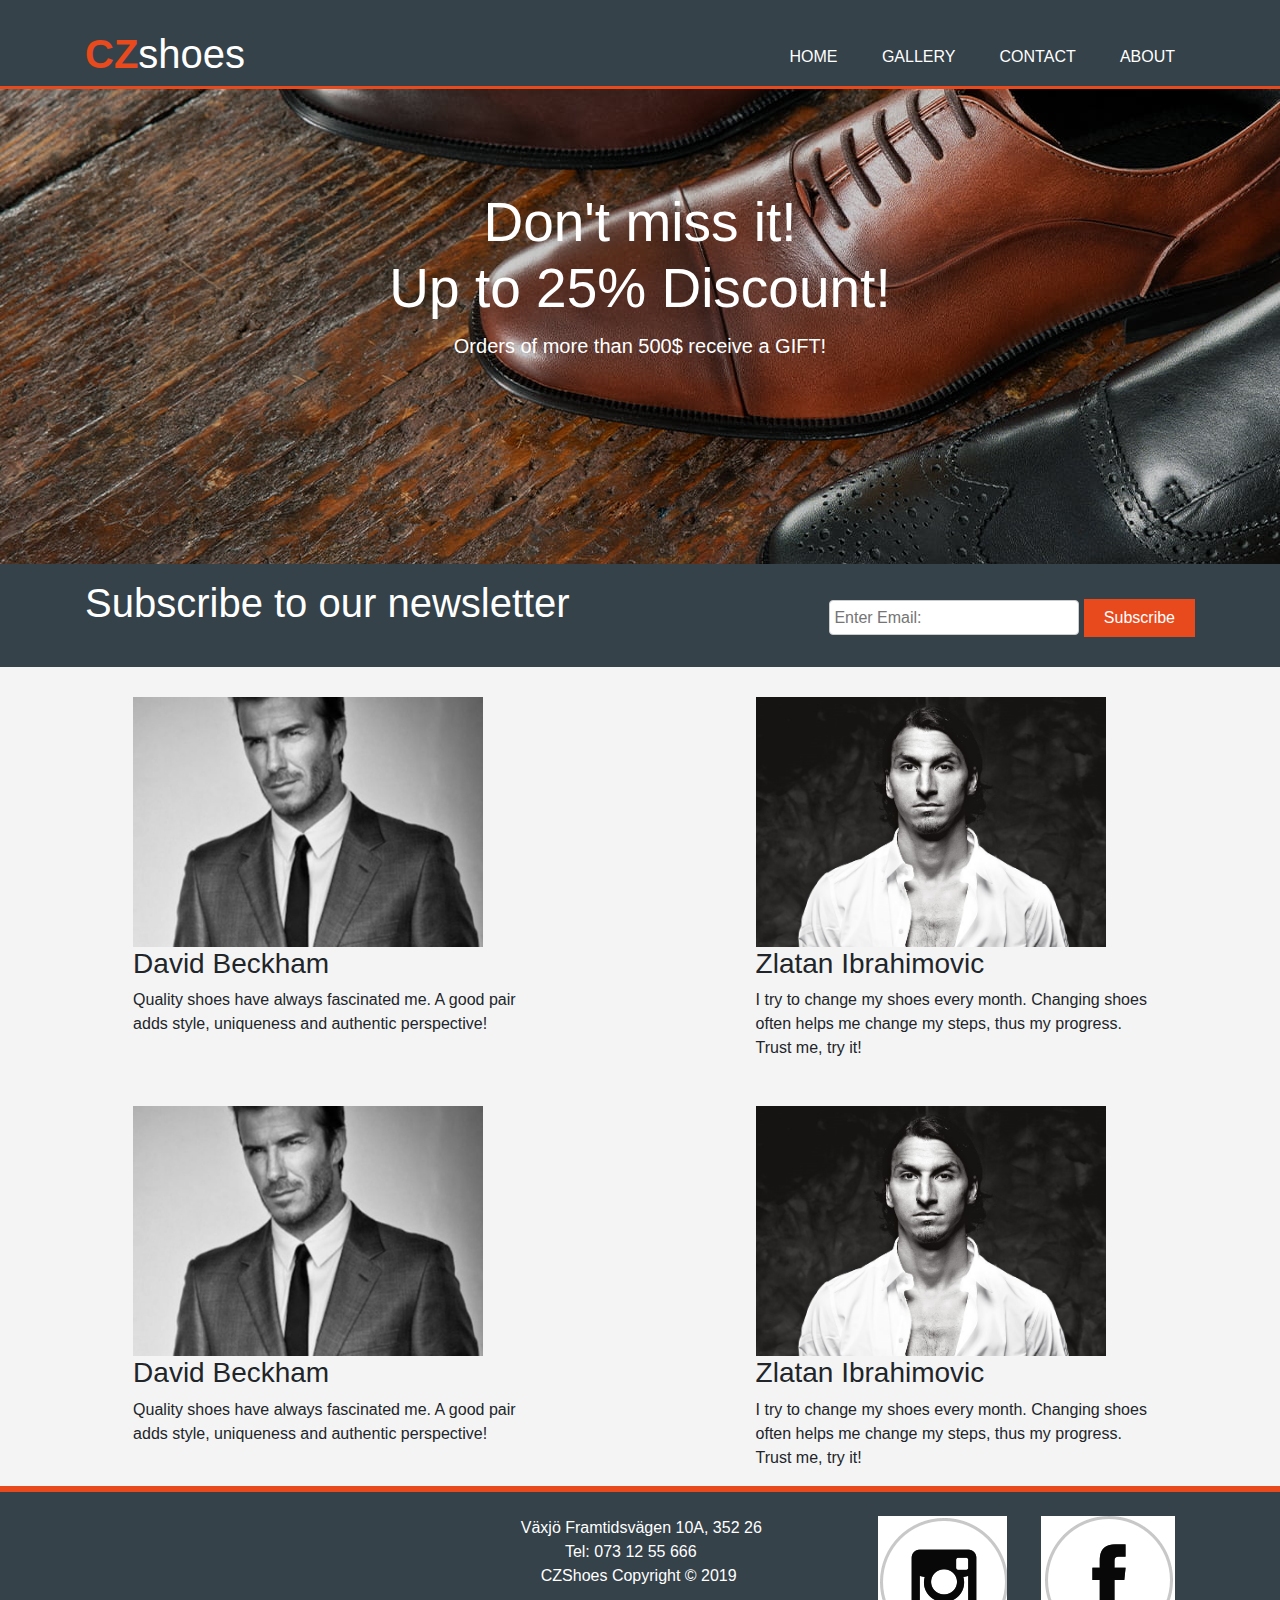
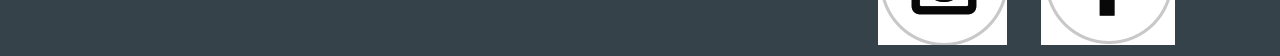
<file: Index/index.html>
<!DOCTYPE html>
<html lang="en">
<head>
    <meta charset="UTF-8">
    <!-- View Port to make it responsive -->
    <meta name="viewport" content="width=device-width, initial-scale=1.0">
    <meta name = "description" content="Shoes store">
    <!--  Search Engine Optimization  --> 
    <meta name = "keywords" content = "shoes, discount price, whole-sales, fashion">
    <meta name="author" content ="Konstantinos Tatsis">
    <meta http-equiv="X-UA-Compatible" content="ie=edge">
    <title>Fashion Shoes | Welcome</title>
    <link rel="stylesheet" href="../Index/index-style.css">
    
    <link rel="stylesheet" href="https://maxcdn.bootstrapcdn.com/bootstrap/4.3.1/css/bootstrap.min.css">
</head>

<body>


    <header id="regular-menu">

            
            <div class="nav">
                    <label for="toggle">&#9776;</label>
                    <br>
                    <input type="checkbox" id="toggle"/>
                    <div class="menu">   
                        <li class="current"><a href="../Index/index.html">Home</a> </li>
                        <li><a href="../Gallery/gallery.html">Gallery</a>  </li>
                        <li><a href="../Contact/contact.html">Contact</a>  </li>     
                        <li><a href="../About/about.html">About</a>  </li>  
                    </div>      
                </div>



        <div class="container">  
        <div class="mobile-container">            
            <div id="brand">
                <h1><span class="highlight">CZ</span>shoes</h1>
            </div> 
          
                <nav id="large-screen">
                <ul id="myLinks">
                    <li class="current"><a href="../Index/index.html">Home</a> </li>
                    <li><a href="../Gallery/gallery.html">Gallery</a>  </li>
                    <li><a href="../Contact/contact.html">Contact</a>  </li>     
                        <li><a href="../About/about.html">About</a>  </li>  
                </ul>
            </nav>
           
        </div>
        </div>
    </header>




    <section id="showcase">
        <div class="container">
            <h1>Don't miss it!<br>    Up to 25% Discount!</h1>
            <p> Orders of more than 500$ receive a GIFT!</p>
        </div>
   </section>

   <section id="newsletter"> 
       <div class="container">
       <h1>Subscribe to our newsletter</h1>
       <form>
           <input type="email" placeholder="Enter Email: ">
           <button type="submit" class="button_1">Subscribe</button>
       </form>
   </div>
   </section>



   <section id="boxes">
       
    <div class="flex-container">
        <div>  <img src="../img/beckham.jpg" alt="image-1"  style="width:350px; height:250px;">
        <h3>David Beckham</h3>
        <p>Quality shoes have always fascinated me. A good pair<br>
            adds style, uniqueness and authentic perspective!</p>
        </div>
    

    <div>  <img src="../img/zlatan.jpg" alt="image-2" style="width:350px; height:250px;">
            <h3>Zlatan Ibrahimovic</h3>
            <p>I try to change my shoes every month. Changing shoes<br>
                often helps me change my steps, thus my progress.<br>
                Trust me, try it!<br></p> 
            </div> 


            <div>  <img src="../img/beckham.jpg" alt="image-1"  style="width:350px; height:250px;">
                <h3>David Beckham</h3>
                <p>Quality shoes have always fascinated me. A good pair<br>
                    adds style, uniqueness and authentic perspective!</p>
                </div>

                <div>  <img src="../img/zlatan.jpg" alt="image-2" style="width:350px; height:250px;">
                    <h3>Zlatan Ibrahimovic</h3>
                    <p>I try to change my shoes every month. Changing shoes<br>
                        often helps me change my steps, thus my progress.<br>
                        Trust me, try it!<br></p> 
                    </div>   
    </div>
</div>
</div>
</section>





















   <footer>
    <div class="container">
    <div class="flex-container-footer">

    <!-- <div class="row">  -->
            
       <!-- <div class="col-sm-4">  -->
       <div id="logo-frame">
            <div class="mapouter"><div class="gmap_canvas"><iframe width="300" height="110" id="gmap_canvas" src="https://maps.google.com/maps?q=Sweden%20v%C3%A4xj%C3%B6%20%20framtidsv%C3%A4gen%2010A&t=&z=13&ie=UTF8&iwloc=&output=embed" frameborder="0" scrolling="no" marginheight="0" marginwidth="0"></iframe></div><style></style></div>
        <!-- </div> -->
        </div> 

   
            <div class="address">
                <address>
                       
                        Växjö Framtidsvägen 10A, 352 26<br>
                        &nbsp &nbsp &nbsp &nbsp &nbsp  Tel: 073 12 55 666<br>
                        <p id="copyright">CZShoes Copyright &copy; 2019  </p>
                    </address>
            <!-- </div> -->
            </div>
        
        <!-- <div class="col-sm-4">             -->
        <div id="logo">
                <span id="insta-1"></span>
                <a href="https://instagram.com"  alt="Instagram"> 
                <img src="../img/insta.png">
                </a>

                <span id="face-1"></span>
                <a href="https://facebook.com" alt="Facebook"> 
                <img src="../img/face.png">
                 </a>
        <!-- </div> -->
        </div>
            
            
        <!-- </div> -->
        </div>
        </div>
    </footer>
</body>
</html>
</file>
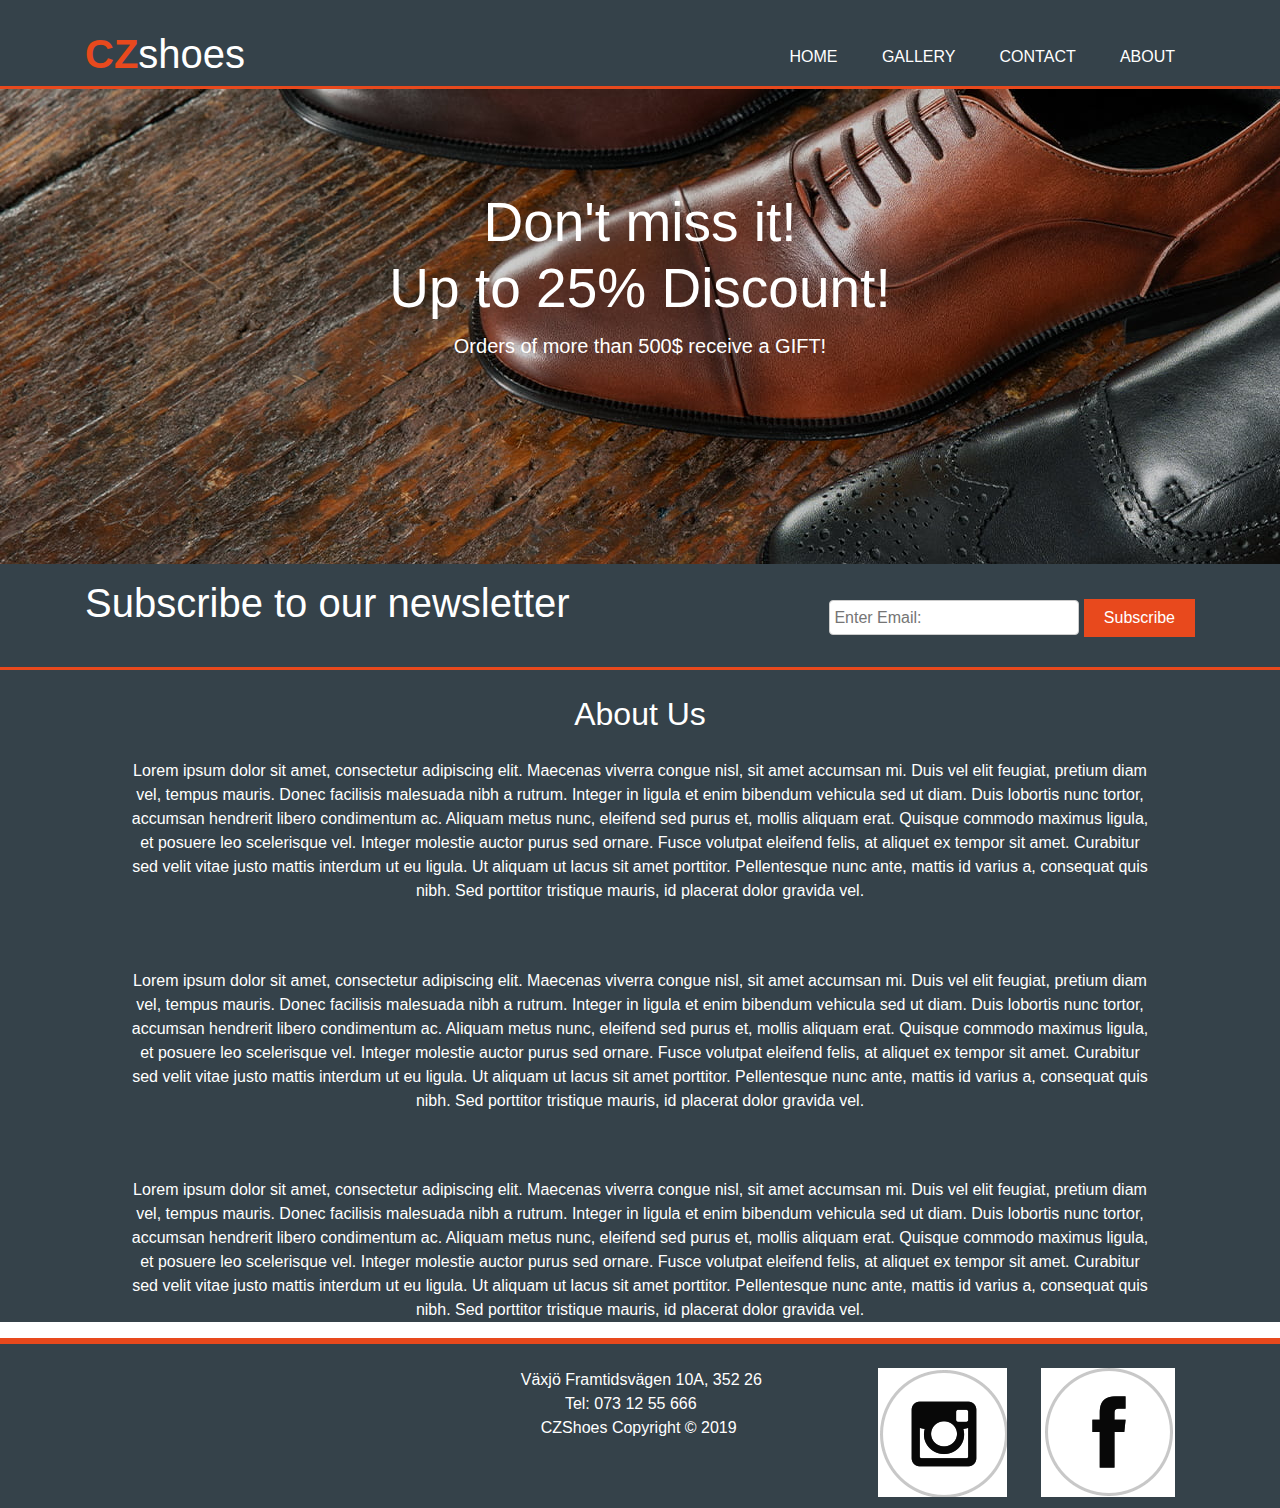
<file: About/about.html>
<!DOCTYPE html>
<html lang="en">
<head>
    <meta charset="UTF-8">
    <!-- View Port to make it responsive -->
    <meta name="viewport" content="width=device-width, initial-scale=1.0">
    <meta name = "description" content="Shoes store">
    <!--  Search Engine Optimization  --> 
    <meta name = "keywords" content = "shoes, discount price, whole-sales, fashion">
    <meta name="author" content ="Konstantinos Tatsis">
    <meta http-equiv="X-UA-Compatible" content="ie=edge">
    <title>Fashion Shoes | Welcome</title>
   
    <link rel="stylesheet" href="../About/about-style.css">
    <link rel="stylesheet" href="https://maxcdn.bootstrapcdn.com/bootstrap/4.3.1/css/bootstrap.min.css">
 
</head>
<body>

    <header id="regular-menu">

            <div class="nav">
                    <label for="toggle">&#9776;</label>
                    <br>
                    <input type="checkbox" id="toggle"/>
                    <div class="menu">   
                        <li class="current"><a href="../Index/index.html">Home</a> </li>
                        <li><a href="../Gallery/gallery.html">Gallery</a>  </li>
                        <li><a href="../Contact/contact.html">Contact</a>  </li>     
                        <li><a href="../About/about.html">About</a>  </li>  
                    </div>      
                </div>

        <div class="container">  
        <div class="mobile-container">            
            <div id="brand">
                <h1><span class="highlight">CZ</span>shoes</h1>
            </div> 
          
                <nav id="large-screen">
                <ul id="myLinks">
                    <li class="current"><a href="../Index/index.html">Home</a> </li>
                    <li><a href="../Gallery/gallery.html">Gallery</a>  </li>
                    <li><a href="../Contact/contact.html">Contact</a>  </li>     
                        <li><a href="../About/about.html">About</a>  </li>  
                </ul>
            </nav>
           
        </div>
        </div>
    </header>

    <section id="showcase">
        <div class="container">
            <h1>Don't miss it!<br>    Up to 25% Discount!</h1>
            <p> Orders of more than 500$ receive a GIFT!</p>
        </div>
   </section>

   <section id="newsletter"> 
       <div class="container">
       <h1>Subscribe to our newsletter</h1>
       <form>
           <input type="email" placeholder="Enter Email: ">
           <button type="submit" class="button_1">Subscribe</button>
       </form>
   </div>
   </section>

   <section id="boxes">
       <div class="container-about">
           <h2>About Us</h2>
           <p>Lorem ipsum dolor sit amet, consectetur adipiscing elit. Maecenas viverra congue nisl, sit amet accumsan mi. Duis vel elit feugiat, pretium diam vel, tempus mauris. Donec facilisis malesuada nibh a rutrum. Integer in ligula et enim bibendum vehicula sed ut diam. Duis lobortis nunc tortor, accumsan hendrerit libero condimentum ac. Aliquam metus nunc, eleifend sed purus et, mollis aliquam erat. Quisque commodo maximus ligula, et posuere leo scelerisque vel. Integer molestie auctor purus sed ornare. Fusce volutpat eleifend felis, at aliquet ex tempor sit amet. Curabitur sed velit vitae justo mattis interdum ut eu ligula. Ut aliquam ut lacus sit amet porttitor. Pellentesque nunc ante, mattis id varius a, consequat quis nibh. Sed porttitor tristique mauris, id placerat dolor gravida vel.
           </p>
           <br>
           <p>Lorem ipsum dolor sit amet, consectetur adipiscing elit. Maecenas viverra congue nisl, sit amet accumsan mi. Duis vel elit feugiat, pretium diam vel, tempus mauris. Donec facilisis malesuada nibh a rutrum. Integer in ligula et enim bibendum vehicula sed ut diam. Duis lobortis nunc tortor, accumsan hendrerit libero condimentum ac. Aliquam metus nunc, eleifend sed purus et, mollis aliquam erat. Quisque commodo maximus ligula, et posuere leo scelerisque vel. Integer molestie auctor purus sed ornare. Fusce volutpat eleifend felis, at aliquet ex tempor sit amet. Curabitur sed velit vitae justo mattis interdum ut eu ligula. Ut aliquam ut lacus sit amet porttitor. Pellentesque nunc ante, mattis id varius a, consequat quis nibh. Sed porttitor tristique mauris, id placerat dolor gravida vel.
            </p>
            <br>
            <p>Lorem ipsum dolor sit amet, consectetur adipiscing elit. Maecenas viverra congue nisl, sit amet accumsan mi. Duis vel elit feugiat, pretium diam vel, tempus mauris. Donec facilisis malesuada nibh a rutrum. Integer in ligula et enim bibendum vehicula sed ut diam. Duis lobortis nunc tortor, accumsan hendrerit libero condimentum ac. Aliquam metus nunc, eleifend sed purus et, mollis aliquam erat. Quisque commodo maximus ligula, et posuere leo scelerisque vel. Integer molestie auctor purus sed ornare. Fusce volutpat eleifend felis, at aliquet ex tempor sit amet. Curabitur sed velit vitae justo mattis interdum ut eu ligula. Ut aliquam ut lacus sit amet porttitor. Pellentesque nunc ante, mattis id varius a, consequat quis nibh. Sed porttitor tristique mauris, id placerat dolor gravida vel.
             </p>
             
       </div>
   </section>

   <footer>
    <div class="container">
    <div class="flex-container-footer">

    <!-- <div class="row">  -->
            
       <!-- <div class="col-sm-4">  -->
       <div id="logo-frame">
            <div class="mapouter"><div class="gmap_canvas"><iframe width="300" height="110" id="gmap_canvas" src="https://maps.google.com/maps?q=Sweden%20v%C3%A4xj%C3%B6%20%20framtidsv%C3%A4gen%2010A&t=&z=13&ie=UTF8&iwloc=&output=embed" frameborder="0" scrolling="no" marginheight="0" marginwidth="0"></iframe></div><style></style></div>
        <!-- </div> -->
        </div> 
   
            <div class="address">
                <address>
                        Växjö Framtidsvägen 10A, 352 26<br>
                        &nbsp &nbsp &nbsp &nbsp &nbsp  Tel: 073 12 55 666<br>
                        <p id="copyright">CZShoes Copyright &copy; 2019  </p>
                    </address>
            <!-- </div> -->
            </div>
        
        <!-- <div class="col-sm-4">             -->
        <div id="logo">
                <span id="insta-1"></span>
                <a href="https://instagram.com"  alt="Instagram"> 
                <img src="../img/insta.png">
                </a>

                <span id="face-1"></span>
                <a href="https://facebook.com" alt="Facebook"> 
                <img src="../img/face.png">
                 </a>
        <!-- </div> -->
        </div>
            
            
        <!-- </div> -->
        </div>
        </div>
    </footer>
</body>
</html>
</file>
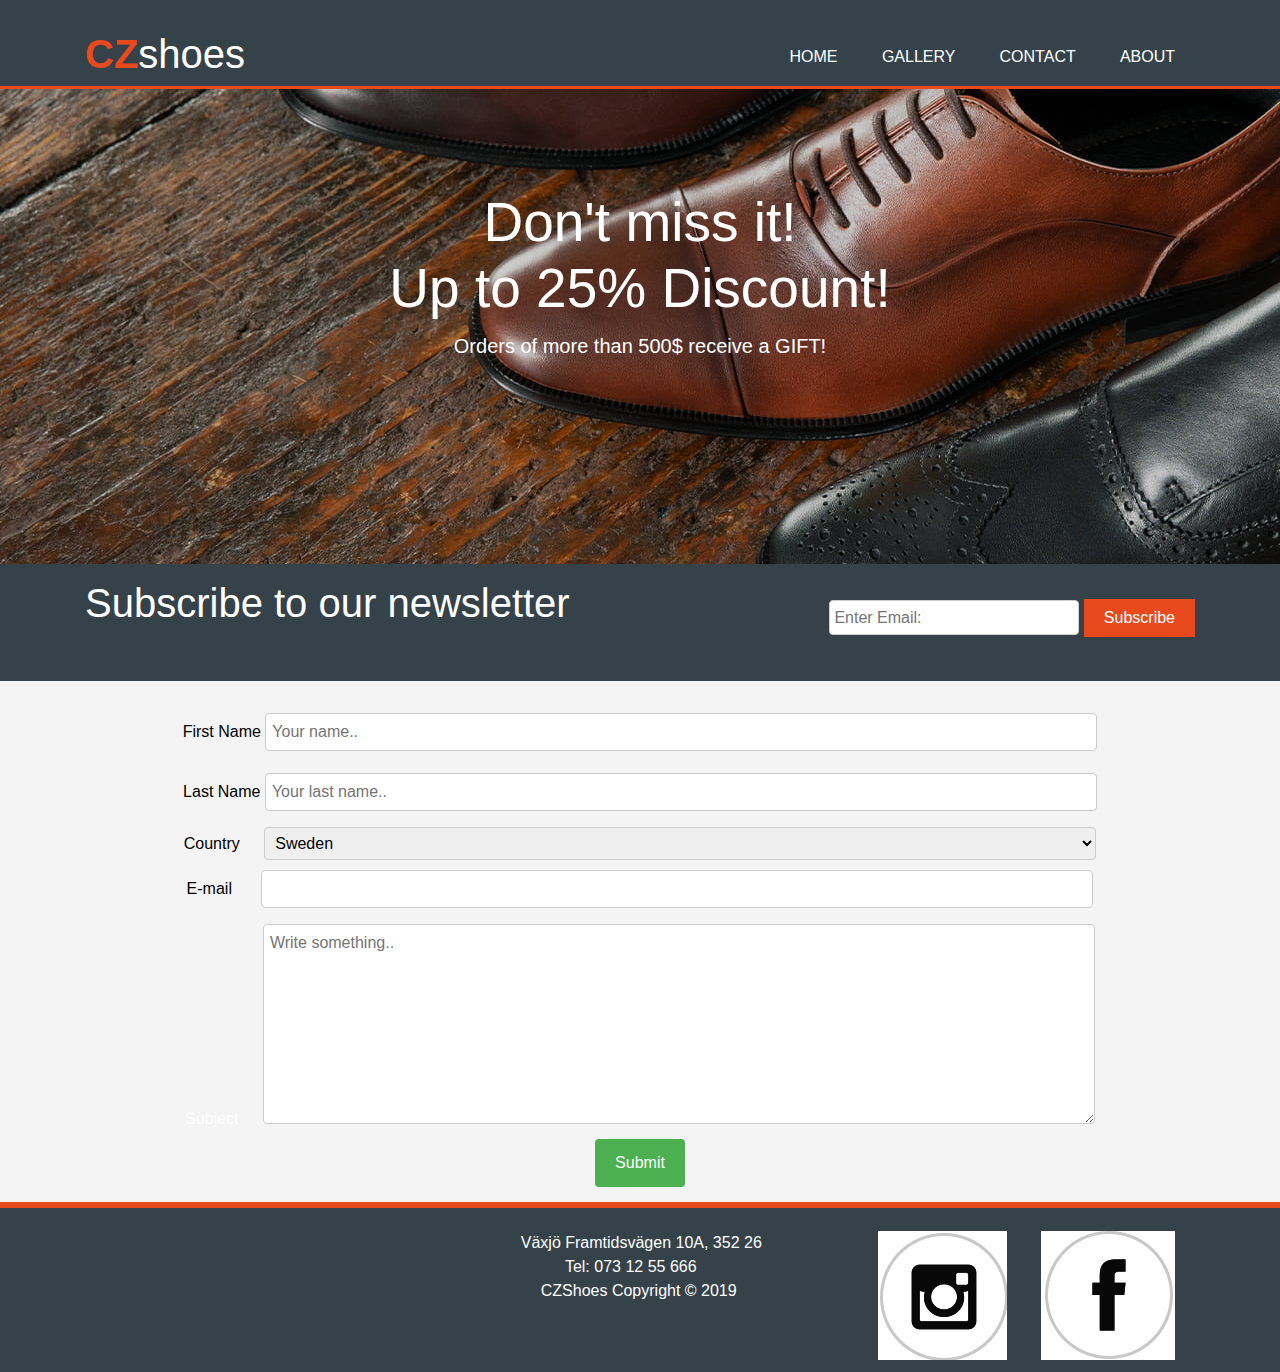
<file: Contact/contact.html>
<!DOCTYPE html>
<html lang="en">
<head>
    <meta charset="UTF-8">
    <!-- View Port to make it responsive -->
    <meta name="viewport" content="width=device-width, initial-scale=1.0">
    <meta name = "description" content="Shoes store">
    <!--  Search Engine Optimization  --> 
    <meta name = "keywords" content = "shoes, discount price, whole-sales, fashion">
    <meta name="author" content ="Konstantinos Tatsis">
    <meta http-equiv="X-UA-Compatible" content="ie=edge">
    <title>Fashion Shoes | Welcome</title>
    <link rel="stylesheet" href="../Contact/contact-style.css">

    <link rel="stylesheet" href="https://maxcdn.bootstrapcdn.com/bootstrap/4.3.1/css/bootstrap.min.css">
</head>

<body>


    <header id="regular-menu">
            <div class="nav">
                    <label for="toggle">&#9776;</label>
                    <br>
                    <input type="checkbox" id="toggle"/>
                    <div class="menu">   
                        <li class="current"><a href="../Index/index.html">Home</a> </li>
                        <li><a href="../Gallery/gallery.html">Gallery</a>  </li>
                        <li><a href="../Contact/contact.html">Contact</a>  </li>     
                        <li><a href="../About/about.html">About</a>  </li>  
                    </div>      
                </div>

        <div class="container">  
        <div class="mobile-container">            
            <div id="brand">
                <h1><span class="highlight">CZ</span>shoes</h1>
            </div> 
          
                <nav id="large-screen">
                <ul id="myLinks">
                    <li class="current"><a href="../Index/index.html">Home</a> </li>
                    <li><a href="../Gallery/gallery.html">Gallery</a>  </li>
                    <li><a href="../Contact/contact.html">Contact</a>  </li>     
                    <li><a href="../About/about.html">About</a>  </li>  
                </ul>
            </nav>
           
        </div>
        </div>
    </header>

    <section id="showcase">
        <div class="container">
            <h1>Don't miss it!<br>    Up to 25% Discount!</h1>
            <p> Orders of more than 500$ receive a GIFT!</p>
        </div>
   </section>

   <section id="newsletter"> 
       <div class="container">
       <h1>Subscribe to our newsletter</h1>
       <form>
           <input type="email" placeholder="Enter Email: ">
           <button type="submit" class="button_1">Subscribe</button>
       </form>
   </div>
   </section>




   <section id="boxes-contact">
    <div class="container-contact">
        <div class="box-contact">
            <form action="/action_page.php">
                <label for="fname">First Name</label>
                <input type="text" id="fname" name="firstname" maxlength="15" placeholder="Your name.." required>
                <br>

                <label for="lname">Last Name</label>
                <input type="text" id="lname" name="lastname" placeholder="Your last name.." required>
                <br>

                <label for="country">Country</label>
                <select id="country" name="country">
                  <option value="sweden">Sweden</option>
                  <option value="norway">Norway</option>
                  <option value="finland">Finland</option>
                </select>
                <br>
                
                 <label for="e-mail">E-mail</label>    
                <input  required="required" type="email" name="email"><br>
                <!-- WAS LIKE THIS I CHANGED IT TO id bla bla bla -->
                <!-- <label for="subject-label">Subject</label> -->
                <label id="subject-label">Subject</label>
                
                <textarea id="subject" name="subject" placeholder="Write something.." style="height:200px"></textarea>
                <br>
                <input type="submit" value="Submit">
              </form>
            </section>


   <footer>
    <div class="container">
    <div class="flex-container-footer">

    <!-- <div class="row">  -->
            
       <!-- <div class="col-sm-4">  -->
       <div id="logo-frame">
            <div class="mapouter"><div class="gmap_canvas"><iframe width="300" height="110" id="gmap_canvas" src="https://maps.google.com/maps?q=Sweden%20v%C3%A4xj%C3%B6%20%20framtidsv%C3%A4gen%2010A&t=&z=13&ie=UTF8&iwloc=&output=embed" frameborder="0" scrolling="no" marginheight="0" marginwidth="0"></iframe></div><style></style></div>
        <!-- </div> -->
        </div> 

            <div class="address">
                <address>   
                        Växjö Framtidsvägen 10A, 352 26<br>
                        &nbsp &nbsp &nbsp &nbsp &nbsp  Tel: 073 12 55 666<br>
                        <p id="copyright">CZShoes Copyright &copy; 2019  </p>
                    </address>
            <!-- </div> -->
            </div>
        
        <!-- <div class="col-sm-4">             -->
        <div id="logo">
                <span id="insta-1"></span>
                <a href="https://instagram.com"  alt="Instagram"> 
                <img src="../img/insta.png">
                </a>

                <span id="face-1"></span>
                <a href="https://facebook.com" alt="Facebook"> 
                <img src="../img/face.png">
                 </a>
        <!-- </div> -->
        </div>
            
            
        <!-- </div> -->
        </div>
        </div>
    </footer>
</body>
</html>
</file>
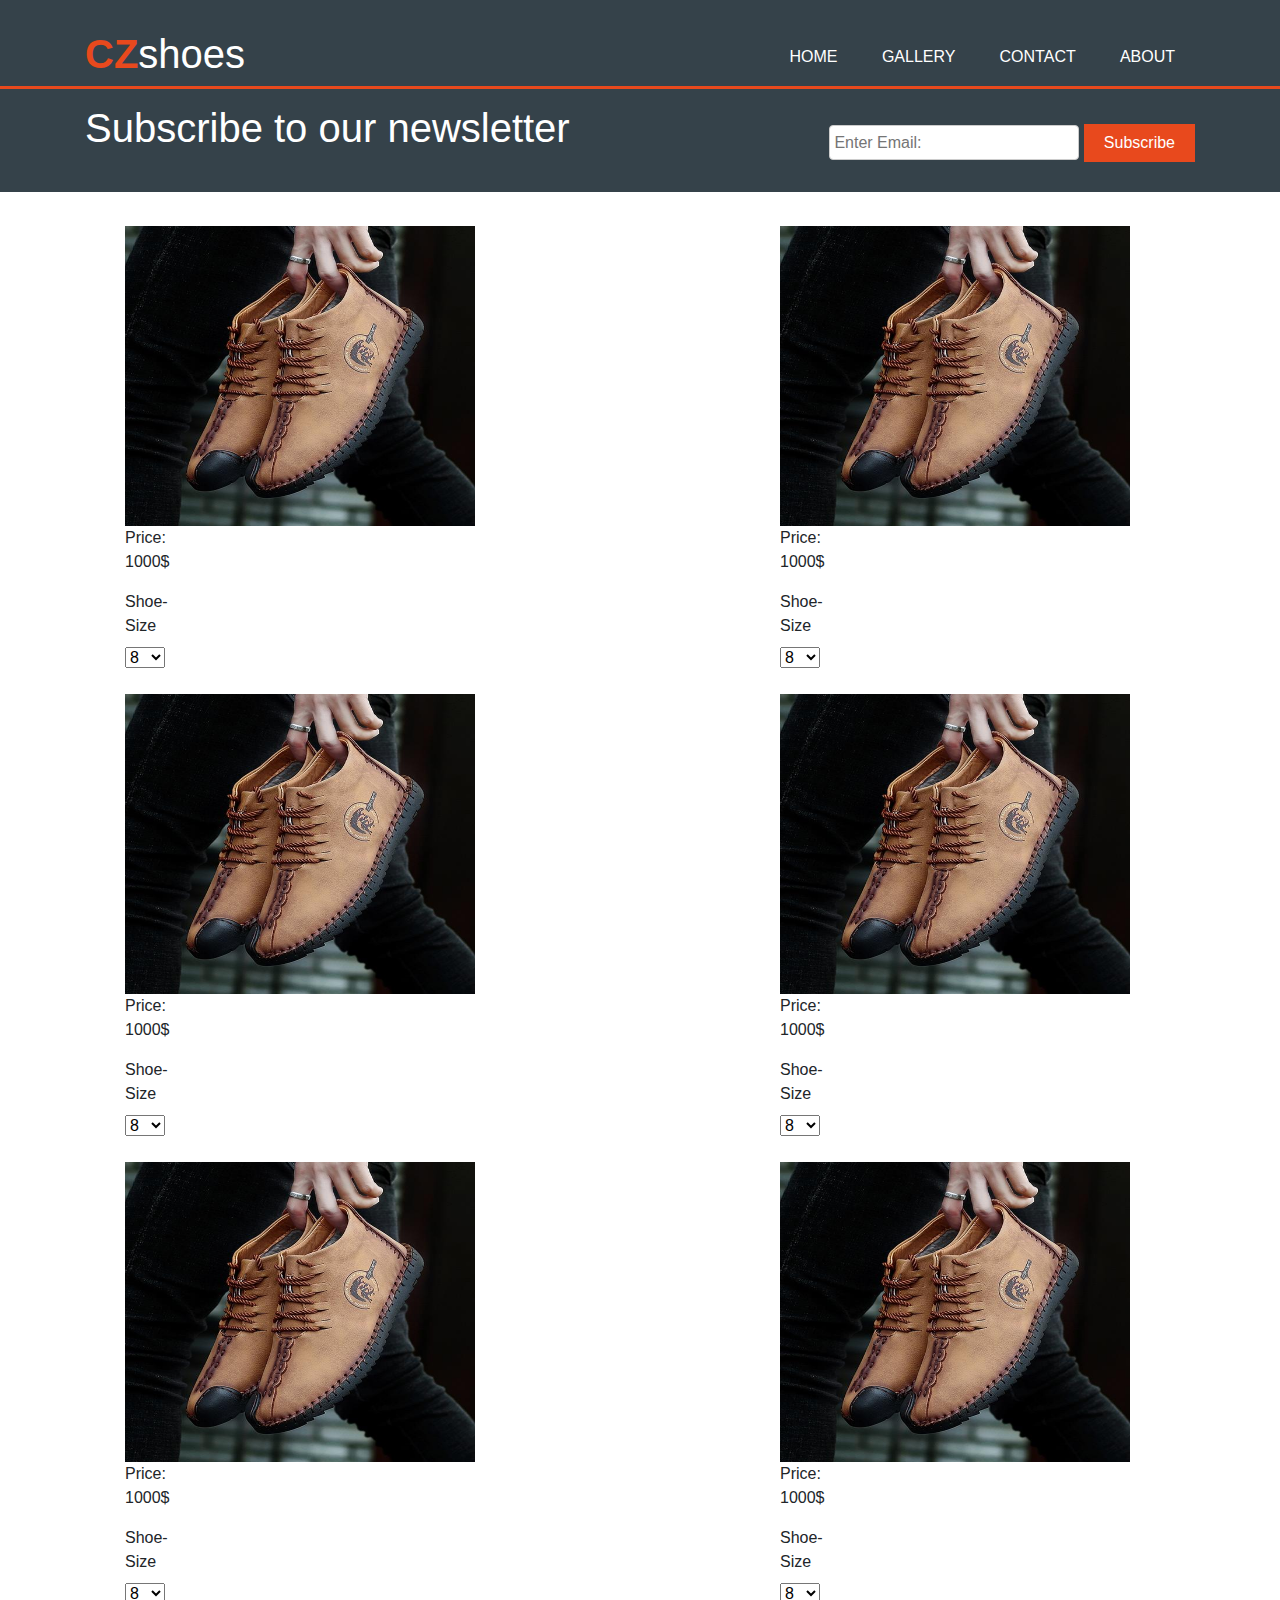
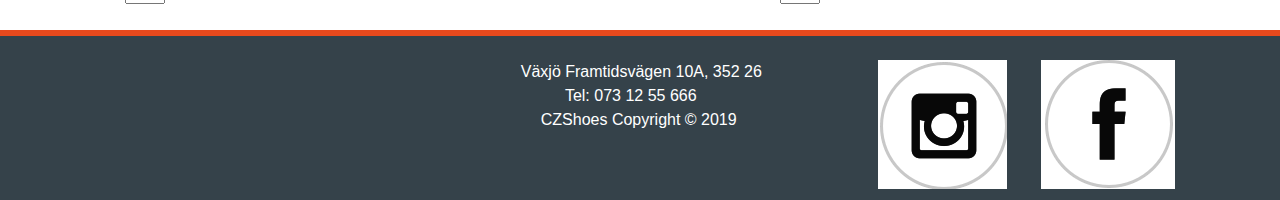
<file: Gallery/gallery.html>
<!DOCTYPE html>
<html lang="en">
<head>
    <meta charset="UTF-8">
    <!-- View Port to make it responsive -->
    <meta name="viewport" content="width=device-width, initial-scale=1.0">
    <meta name = "description" content="Shoes store">
    <!--  Search Engine Optimization  --> 
    <meta name = "keywords" content = "shoes, discount price, whole-sales, fashion">
    <meta name="author" content ="Konstantinos Tatsis">
    <meta http-equiv="X-UA-Compatible" content="ie=edge">
    <title>Fashion Shoes | Gallery</title>
    <link rel="stylesheet" href="../Gallery/gallery-style.css">
    <link rel="stylesheet" href="https://maxcdn.bootstrapcdn.com/bootstrap/4.3.1/css/bootstrap.min.css">
</head>

<body>


    <header id="regular-menu">
            <div class="nav">
                    <label for="toggle">&#9776;</label>
                    <br>
                    <input type="checkbox" id="toggle"/>
                    <div class="menu">   
                        <li class="current"><a href="../Index/index.html">Home</a> </li>
                        <li><a href="../Gallery/gallery.html">Gallery</a>  </li>
                        <li><a href="../Contact/contact.html">Contact</a>  </li>     
                        <li><a href="../About/about.html">About</a>  </li>  
                    </div>      
                </div>

        <div class="container">  
        <div class="mobile-container">            
            <div id="brand">
                <h1><span class="highlight">CZ</span>shoes</h1>
            </div> 
          
                <nav id="large-screen">
                <ul id="myLinks">
                    <li class="current"><a href="../Index/index.html">Home</a> </li>
                    <li><a href="../Gallery/gallery.html">Gallery</a>  </li>
                    <li><a href="../Contact/contact.html">Contact</a>  </li>     
                    <li><a href="../About/about.html">About</a>  </li>  
                </ul>
            </nav>
           
        </div>
        </div>
    </header>

    <!-- <section id="showcase">
            <div class="container">
                <h1>Don't miss it!<br>    Up to 25% Discount!</h1>
                <p> Orders of more than 500$ receive a GIFT!</p>
            </div>
       </section> -->



   <section id="newsletter"> 
       <div class="container">
       <h1>Subscribe to our newsletter</h1>
       <form>
           <input type="email" placeholder="Enter Email: ">
           <button type="submit" class="button_1">Subscribe</button>
       </form>
   </div>
   </section>



   <section id="boxes-grid">
    <div class="container-fluid"></div>
   
            <div class="row">
                                               
            <div class="col-sm-6">     
                    <div class="style-boot"> 
                    <div class="style-boot-top">
                        <img src="../img/shoe-1.jpg" alt="image-2" style="width:350px; height:300px;">
                            <p>Price: 1000$</p>
                            <label id="shoe" for="shoe-size">Shoe-Size</label>
                            <select id="shoe-size" name="shoe-size">
                            <option value="8">8</option>
                            <option value="9">9</option>
                            <option value="10">10</option>
                            </select>
                    </div> 
                    </div>  
                    <br>
            </div>

            <div class="col-sm-6">     
                            <div class="style-boot"> 
                            <div class="style-boot-top">
                                    <img src="../img/shoe-1.jpg" alt="image-2" style="width:350px; height:300px;">
                                    <p>Price: 1000$</p>
                                    <label id="shoe" for="shoe-size">Shoe-Size</label>
                                    <select id="shoe-size" name="shoe-size">
                                    <option value="8">8</option>
                                    <option value="9">9</option>
                                    <option value="10">10</option>
                                    </select>
                            </div> 
                            </div>  
                            <br>
                    </div>

                    <div class="col-sm-6">     
                                    <div class="style-boot"> 
                                        <img src="../img/shoe-1.jpg" alt="image-2" style="width:350px; height:300px;">
                                            <p>Price: 1000$</p>
                                            <label id="shoe" for="shoe-size">Shoe-Size</label>
                                            <select id="shoe-size" name="shoe-size">
                                            <option value="8">8</option>
                                            <option value="9">9</option>
                                            <option value="10">10</option>
                                            </select>
                                    </div>  
                                    <br>
                            </div>

                            <div class="col-sm-6">     
                                            <div class="style-boot"> 
                                                <img src="../img/shoe-1.jpg" alt="image-2" style="width:350px; height:300px;">
                                                    <p>Price: 1000$</p>
                                                    <label id="shoe" for="shoe-size">Shoe-Size</label>
                                                    <select id="shoe-size" name="shoe-size">
                                                    <option value="8">8</option>
                                                    <option value="9">9</option>
                                                    <option value="10">10</option>
                                                    </select>
                                            </div>  
                                            <br>
                                    </div>

                                    <div class="col-sm-6">     
                                                    <div class="style-boot"> 
                                                        <img src="../img/shoe-1.jpg" alt="image-2" style="width:350px; height:300px;">
                                                            <p>Price: 1000$</p>
                                                            <label id="shoe" for="shoe-size">Shoe-Size</label>
                                                            <select id="shoe-size" name="shoe-size">
                                                            <option value="8">8</option>
                                                            <option value="9">9</option>
                                                            <option value="10">10</option>
                                                            </select>
                                                    </div>  
                                                    <br>
                                            </div>

                                            <div class="col-sm-6">     
                                                            <div class="style-boot"> 
                                                                <img src="../img/shoe-1.jpg" alt="image-2" style="width:350px; height:300px;">
                                                                    <p>Price: 1000$</p>
                                                                    <label id="shoe" for="shoe-size">Shoe-Size</label>
                                                                    <select id="shoe-size" name="shoe-size">
                                                                    <option value="8">8</option>
                                                                    <option value="9">9</option>
                                                                    <option value="10">10</option>
                                                                    </select>
                                                            </div>  
                                                            <br>
                                                    </div>
                    </section>



   <footer>
    <div class="container">
    <div class="flex-container-footer">

    <!-- <div class="row">  -->
            
       <!-- <div class="col-sm-4">  -->
       <div id="logo-frame">
            <div class="mapouter"><div class="gmap_canvas"><iframe width="300" height="110" id="gmap_canvas" src="https://maps.google.com/maps?q=Sweden%20v%C3%A4xj%C3%B6%20%20framtidsv%C3%A4gen%2010A&t=&z=13&ie=UTF8&iwloc=&output=embed" frameborder="0" scrolling="no" marginheight="0" marginwidth="0"></iframe></div><style></style></div>
        <!-- </div> -->
        </div> 

            <div class="address">
                <address>   
                        Växjö Framtidsvägen 10A, 352 26<br>
                        &nbsp &nbsp &nbsp &nbsp &nbsp  Tel: 073 12 55 666<br>
                        <p id="copyright">CZShoes Copyright &copy; 2019  </p>
                    </address>
            <!-- </div> -->
            </div>
        
        <!-- <div class="col-sm-4">             -->
        <div id="logo">
                <span id="insta-1"></span>
                <a href="https://instagram.com"  alt="Instagram"> 
                <img src="../img/insta.png">
                </a>

                <span id="face-1"></span>
                <a href="https://facebook.com" alt="Facebook"> 
                <img src="../img/face.png">
                 </a>
        <!-- </div> -->
        </div>
            
            
        <!-- </div> -->
        </div>
        </div>
    </footer>
</body>
</html>
</file>
<file: Index/index-style.css>
body{
    font-family: Arial, Helvetica, sans-serif;
    font-size: 15px;
    line-height: 1.5; /* SPACE BETWEEN EACH ROW*/
    /* CTRL + K + U TO GENERATE COMMENT SHORTCUT */
    /* SAMMA DEKLARATION SOM UPPÅT */
    font: 15px/1.5 Arial, Helvetica, sans-serif;
    margin: 0;
    background-color: #f4f4f4;
    background: #35424a;
}
/* Global */
.container{
    width: 80%; /*SÄTTER DEN PÅ % FÖR ATT DEN SKA VARA RESPOSIVT*/
    margin: auto;  /*ALLA INNEHÅLLET FLYTTAR MOT CENTRUMET*/
    overflow: hidden; /* The overflow is clipped, and the rest of the content will be invisible*/
}

/* Header Header Header Header Header Header Header Header Header Header Header */
header{
    background: #35424a;
    color: #ffff; 
    padding-top: 30px;
    min-height: 70px; /*När det är responsivt och skärmen är små och texten går mot andra radden, heigth ska anpassas.*/
    border-bottom: #e8491d 3px solid;
    position: -webkit-sticky;
    position: sticky;
    top: 0;
    z-index: 2;
}

header a{
    color: #ffffff;
    text-decoration: none; /* Länkar har ett understreck automatiskt, det tas bort understrecken! */
    text-transform: uppercase;
    font-size: 16px;
   
   
}

header li{
    display: inline;
    padding: 0 20px 0 20px;
    
}

header #brand{
    float: left;
}

header nav{
    float: right;
    margin-top: 15px;
}

header .highlight{
    color: #e8491d;
    font-weight: bold;
}

header a:hover{
    color: #e8491d;
    font-weight: bold;
    
}
/* Header Header Header Header Header Header Header Header Header Header Header */
/* SHOWCASE */ /* SHOWCASE */ /* SHOWCASE */ /* SHOWCASE */ /* SHOWCASE */ /* SHOWCASE */
#showcase{
    min-height: 475px;  /*Min height ska vara 475px*/
    background:url('../img/Shoe_banner.jpg ') no-repeat 0 -400px;   
    text-align: center;
    color: #ffffff;
}

#showcase h1{
    margin-top: 100px;
    font-size: 55px;
    margin-bottom: 10px;
}

#showcase p{
    font-size: 20px; 
}
/* SHOWCASE */ /* SHOWCASE */ /* SHOWCASE */ /* SHOWCASE */ /* SHOWCASE */ /* SHOWCASE */
/*Newsletter*/ /*Newsletter*/ /*Newsletter*/ /*Newsletter*/ /*Newsletter*/
#newsletter{
    padding: 15px;
    color: #ffffff;
    background: #35424a;
}

#newsletter h1{
    float: left;
}

#newsletter form{
    float: right;
    margin-top: 15px;
    margin-bottom: 15px;
}

#newsletter input[type="email"]{
    padding: 4px;
    height: 35px;
    width: 250px;
    border: 1px solid #ccc;
    border-radius: 4px;
    box-sizing: border-box;
    margin-top: 6px;
    resize: vertical;
}

.button_1{
    height: 38px;
    background: #e8491d;
    border: 0;
    padding-left: 20px;
    padding-right: 20px;
    color: #ffffff;
}
#newsletter .button_1:hover{
    background: #11ff45;
}
/*Newsletter*/ /*Newsletter*/ /*Newsletter*/ /*Newsletter*/ /*Newsletter*/
/* INDEX HOME INDEX HOME INDEX HOME INDEX HOME INDEX HOME INDEX HOME INDEX HOME INDEX HOME INDEX HOME INDEX HOME */
.flex-container {
    background-color:#f4f4f4 ;
    display: flex;
    flex-direction: row;
    flex-wrap: wrap;  
    justify-content: center;

}

.flex-container  div{
    margin: 30px 120px 0 120px;
}

.pic-margin-down{
    padding: 20px
}
/* INDEX HOME INDEX HOME INDEX HOME INDEX HOME INDEX HOME INDEX HOME INDEX HOME INDEX HOME INDEX HOME INDEX HOME */

/* FOOTER FOOTER FOOTER FOOTER FOOTER FOOTER FOOTER FOOTER FOOTER FOOTER   */
footer{
    width: 100%; 
    height: 100%;
    position: sticky;
    min-height: 70px; /*När det är responsivt och skärmen är små och texten går mot andra radden, heigth ska anpassas.*/
    border-top: #e8491d 6px solid;
    color: #ffffff;
    background: #35424a;
    padding-top: 1%;
}

.flex-container-footer{
    display: flex;
    flex-direction: row;
    flex-wrap: wrap;
    justify-content: space-between;
}

.flex-container-footer > div{
    margin-left: 20px;
    margin-right: 20px;
    padding-top: 1%;
    padding-bottom: 1%;
}


.flex-container-footer #face-1{
    padding-left: 30px;
}

.flex-container-footer #copyright{
    padding-left: 20px;
}

@media screen and (min-width: 1191px) {
    header .nav{
        display: none;
    }
}

@media screen and (max-width: 1190px) {
    header .nav{
        display: none;
    }
    /* background-color: red; */
    
    .flex-container-footer .address{
        order: 3;
        padding-left: 35%;
        }
}
/* För att footer ska visas fint! För att footer ska visas fint! För att footer ska visas fint! */
@media screen and (max-width: 868px) {
header .nav{
        display: none;  
    }

footer{    
    padding-top: 1%;
    /* background-color: yellow; */
}

.flex-container-footer {
    order: 0;
    flex-direction: column;
    justify-content: center;
    align-items: center;
}

.flex-container-footer .address{
    order: 3;
    padding-left: 0;
    }

}

/* För att footer ska visas fint! För att footer ska visas fint! För att footer ska visas fint! */
/* HAMBURGARE MENY HAMBURGARE MENY HAMBURGARE MENY HAMBURGARE MENY HAMBURGARE MENY HAMBURGARE MENY   */
@media screen and (max-width: 760px) {
header .container{
    display: none;
}

header .nav{
    display: block;
    text-decoration-color: white;
    text-align: right;
}
header .menu {
    display: none;
}
header .menu li{
    clear: right;
    text-decoration: none;
    color: white;
    align-content: center;
}
header label{
    margin-left: 8%;
    font-size: 26px;
    display: none;
    width: 26px;
    float: left;
}

header #toggle{
    display: none;
}
header label{
    display: inline;
    cursor: pointer;
}

header .menu{
    text-align: center;
    width: 100%;
    display: none;
}

header .menu a{
    display: block;
    border-bottom: 1px solid #EAEAEB;
}

header #toggle:checked + .menu{
    display: block;
}
}
/* HAMBURGARE MENY HAMBURGARE MENY HAMBURGARE MENY HAMBURGARE MENY HAMBURGARE MENY HAMBURGARE MENY   */
</file>
<file: About/about-style.css>
body{
    font-family: Arial, Helvetica, sans-serif;
    font-size: 15px;
    line-height: 1.5; /* SPACE BETWEEN EACH ROW*/
    /* CTRL + K + U TO GENERATE COMMENT SHORTCUT */
    /* SAMMA DEKLARATION SOM UPPÅT */
    font: 15px/1.5 Arial, Helvetica, sans-serif;
    margin: 0;
    background-color: #35424a;
    background: #35424a;
}


/* Global */
.container{
    width: 80%; /*SÄTTER DEN PÅ % FÖR ATT DEN SKA VARA RESPOSIVT*/
    margin: auto;  /*ALLA INNEHÅLLET FLYTTAR MOT CENTRUMET*/
    overflow: hidden; /* The overflow is clipped, and the rest of the content will be invisible*/
}

/* Header Header Header Header Header Header Header Header Header Header Header */
header{
    
    background: #35424a;
    color: #ffff; 
    padding-top: 30px;
    min-height: 70px; /*När det är responsivt och skärmen är små och texten går mot andra radden, heigth ska anpassas.*/
    border-bottom: #e8491d 3px solid;
    position: -webkit-sticky;
    position: sticky;
    top: 0;
    z-index: 2;
}

header a{
    color: #ffffff;
    text-decoration: none; /* Länkar har ett understreck automatiskt, det tas bort understrecken! */
    text-transform: uppercase;
    font-size: 16px;
}

header li{
    display: inline;
    padding: 0 20px 0 20px;
}

header #brand{
    float: left;
}

header nav{
    float: right;
    margin-top: 15px;
}

header .highlight{
    color: #e8491d;
    font-weight: bold;
}

header a:hover{
    color: #e8491d;
    font-weight: bold;
}
/* Header Header Header Header Header Header Header Header Header Header Header */
/* SHOWCASE */ /* SHOWCASE */ /* SHOWCASE */ /* SHOWCASE */ /* SHOWCASE */ /* SHOWCASE */
#showcase{
    min-height: 475px;  /*Min height ska vara 475px*/
    background:url('../img/Shoe_banner.jpg ') no-repeat 0 -400px;   
    text-align: center;
    color: #ffffff;
}

#showcase h1{
    margin-top: 100px;
    font-size: 55px;
    margin-bottom: 10px;
}

#showcase p{
    font-size: 20px; 
}
/* SHOWCASE */ /* SHOWCASE */ /* SHOWCASE */ /* SHOWCASE */ /* SHOWCASE */ /* SHOWCASE */
/*Newsletter*/ /*Newsletter*/ /*Newsletter*/ /*Newsletter*/ /*Newsletter*/
#newsletter{
    padding: 15px;
    color: #ffffff;
    background: #35424a;
}

#newsletter h1{
    float: left;
}

#newsletter form{
    float: right;
    margin-top: 15px;
    margin-bottom: 15px;
}

#newsletter input[type="email"]{
    padding: 4px;
    height: 35px;
    width: 250px;
    border: 1px solid #ccc;
    border-radius: 4px;
    box-sizing: border-box;
    margin-top: 6px;
    resize: vertical;
}

.button_1{
    height: 38px;
    background: #e8491d;
    border: 0;
    padding-left: 20px;
    padding-right: 20px;
    color: #ffffff;
}
#newsletter .button_1:hover{
    background: #11ff45;
}
/*Newsletter*/ /*Newsletter*/ /*Newsletter*/ /*Newsletter*/ /*Newsletter*/
/* ABOUT ABOUT ABOUT ABOUT ABOUT ABOUT ABOUT ABOUT ABOUT ABOUT ABOUT ABOUT */
body .container-about{
    background: #35424a;
} 
.container-about{
    border-top: #e8491d 3px solid;
    background: #35424a;
   
    color:black;
}
.container-about  h2{
    color: #ffffff;
    text-align: center;
    margin-top: 2%;
}

.container-about  p{
    color: #ffffff;
    margin-top: 2%;
    
    width: 80%;
    text-align: center;
    margin-left: 10%;
}
/* ABOUT ABOUT ABOUT ABOUT ABOUT ABOUT ABOUT ABOUT ABOUT ABOUT ABOUT ABOUT */
/* FOOTER FOOTER FOOTER FOOTER FOOTER FOOTER FOOTER FOOTER FOOTER FOOTER   */
footer{
    width: 100%; 
    height: 100%;
    position: sticky;
    min-height: 70px; /*När det är responsivt och skärmen är små och texten går mot andra radden, heigth ska anpassas.*/
    border-top: #e8491d 6px solid;
    color: #ffffff;
    padding-top: 1%;
    background: #35424a;
}

.flex-container-footer{
    display: flex;
    flex-direction: row;
    flex-wrap: wrap;
    justify-content: space-between;
}

.flex-container-footer > div{
    margin-left: 20px;
    margin-right: 20px;
    padding-top: 1%;
    padding-bottom: 1%;
}


.flex-container-footer #face-1{
    padding-left: 30px;
}

.flex-container-footer #copyright{
    padding-left: 20px;
}

@media screen and (min-width: 1191px) {
    header .nav{
        display: none;
    }
}

@media screen and (max-width: 1190px) {
    header .nav{
        display: none;
    }
    /* background-color: red; */
    
    .flex-container-footer .address{
        order: 3;
        padding-left: 35%;
        }
}
/* För att footer ska visas fint! För att footer ska visas fint! För att footer ska visas fint! */
@media screen and (max-width: 868px) {
header .nav{
        display: none;  
    }

footer{    
    padding-top: 1%;
    /* background-color: yellow; */
}

.flex-container-footer {
    order: 0;
    flex-direction: column;
    justify-content: center;
    align-items: center;
}

.flex-container-footer .address{
    order: 3;
    padding-left: 0;
    }

}

/* För att footer ska visas fint! För att footer ska visas fint! För att footer ska visas fint! */
/* HAMBURGARE MENY HAMBURGARE MENY HAMBURGARE MENY HAMBURGARE MENY HAMBURGARE MENY HAMBURGARE MENY   */
@media screen and (max-width: 760px) {
header .container{
    display: none;
}

header .nav{
    display: block;
    text-decoration-color: white;
    text-align: right;
}
header .menu {
    display: none;
}
header .menu li{
    clear: right;
    text-decoration: none;
    color: white;
    align-content: center;
}
header label{
    margin-left: 8%;
    font-size: 26px;
    display: none;
    width: 26px;
    float: left;
}

header #toggle{
    display: none;
}
header label{
    display: inline;
    cursor: pointer;
}

header .menu{
    text-align: center;
    width: 100%;
    display: none;
}

header .menu a{
    display: block;
    border-bottom: 1px solid #EAEAEB;
}

header #toggle:checked + .menu{
    display: block;
}
}
/* HAMBURGARE MENY HAMBURGARE MENY HAMBURGARE MENY HAMBURGARE MENY HAMBURGARE MENY HAMBURGARE MENY   */
</file>
<file: Contact/contact-style.css>
body{
    font-family: Arial, Helvetica, sans-serif;
    font-size: 15px;
    line-height: 1.5; /* SPACE BETWEEN EACH ROW*/
    /* CTRL + K + U TO GENERATE COMMENT SHORTCUT */
    /* SAMMA DEKLARATION SOM UPPÅT */
    font: 15px/1.5 Arial, Helvetica, sans-serif;
    margin: 0;
    background-color: #f4f4f4;
    background: #35424a;
    
}
/* Global */
.container{
    width: 80%; /*SÄTTER DEN PÅ % FÖR ATT DEN SKA VARA RESPOSIVT*/
    margin: auto;  /*ALLA INNEHÅLLET FLYTTAR MOT CENTRUMET*/
    overflow: hidden; /* The overflow is clipped, and the rest of the content will be invisible*/
}

/* Header Header Header Header Header Header Header Header Header Header Header */
header{
    background: #35424a;
    color: #ffff; 
    padding-top: 30px;
    min-height: 70px; /*När det är responsivt och skärmen är små och texten går mot andra radden, heigth ska anpassas.*/
    border-bottom: #e8491d 3px solid;
    position: -webkit-sticky;
    position: sticky;
    top: 0;
    z-index: 2;
}

header a{
    color: #ffffff;
    text-decoration: none; /* Länkar har ett understreck automatiskt, det tas bort understrecken! */
    text-transform: uppercase;
    font-size: 16px;
   
   
}

header li{
    display: inline;
    padding: 0 20px 0 20px;
    
}

header #brand{
    float: left;
}

header nav{
    float: right;
    margin-top: 15px;
   
   
}

header .highlight{
    color: #e8491d;
    font-weight: bold;
}

header a:hover{
    color: #e8491d;
    font-weight: bold;
    
}
/* Header Header Header Header Header Header Header Header Header Header Header */
/* SHOWCASE */ /* SHOWCASE */ /* SHOWCASE */ /* SHOWCASE */ /* SHOWCASE */ /* SHOWCASE */
#showcase{
    min-height: 475px;  /*Min height ska vara 475px*/
    background:url('../img/Shoe_banner.jpg ') no-repeat 0 -400px;   
    text-align: center;
    color: #ffffff;
}

#showcase h1{
    margin-top: 100px;
    font-size: 55px;
    margin-bottom: 10px;
}

#showcase p{
    font-size: 20px; 
}
/* SHOWCASE */ /* SHOWCASE */ /* SHOWCASE */ /* SHOWCASE */ /* SHOWCASE */ /* SHOWCASE */
/*Newsletter*/ /*Newsletter*/ /*Newsletter*/ /*Newsletter*/ /*Newsletter*/
#newsletter{
    padding: 15px;
    color: #ffffff;
    background: #35424a;
}

#newsletter h1{
    float: left;
}

#newsletter form{
    float: right;
    margin-top: 15px;
    margin-bottom: 15px;
}

#newsletter input[type="email"]{
    padding: 4px;
    height: 35px;
    width: 250px;
    border: 1px solid #ccc;
    border-radius: 4px;
    box-sizing: border-box;
    margin-top: 6px;
    resize: vertical;
}

.button_1{
    height: 38px;
    background: #e8491d;
    border: 0;
    padding-left: 20px;
    padding-right: 20px;
    color: #ffffff;
}
#newsletter .button_1:hover{
    background: #11ff45;
}
/*Newsletter*/ /*Newsletter*/ /*Newsletter*/ /*Newsletter*/ /*Newsletter*/
/* CONTACT PAGE */ /* CONTACT PAGE */ /* CONTACT PAGE */ /* CONTACT PAGE *//* CONTACT PAGE */ /* CONTACT PAGE */ /* CONTACT PAGE */ /* CONTACT PAGE */
/* CONTACT PAGE */ /* CONTACT PAGE */ /* CONTACT PAGE */ /* CONTACT PAGE */
#boxes-contact{
    background-color:#f4f4f4 ;
    color: black;
    padding-top: 2%;
}

#boxes-contact .container-contact{
    margin:auto;
    display: inline;
    text-align: center;
    border: #35424a;
    background: #35424a;
    
    
}

input[type=text], select, textarea {
    width: 65%;
    margin: auto;
    padding: 6px;
    border: 1px solid #ccc;
    border-radius: 4px;
    box-sizing: border-box;
    margin-top: 6px;
    margin-bottom: 16px;
    resize: vertical;
  }

  #country{
    margin-left: 20px;
  }
  #subject{
    margin-left: 20px;
  }
 

  #subject-label{
    color: #ffffff;
  }

  .container-contact #subject-label{
    top: 200px;
  }
  
  input[type=submit] {   
    background-color: #4CAF50;
    color: white;
    padding: 12px 20px;
    border: none;
    border-radius: 4px;
    cursor: pointer;
    margin-bottom: 15px;
  }
  
input[type=email]{
    width: 65%;
    margin: auto;
    padding: 6px;
    border: 1px solid #ccc;
    border-radius: 4px;
    box-sizing: border-box;
    margin-top: 6px;
    margin-bottom: 16px;
    resize: vertical;
    margin-left: 25px;
}

  input[type=submit]:hover {
    background-color: #45a049;
  }

  #boxes-contact .container-contact subject-label{
    align-content: center;
 }

.container-contact submit{
    align-content: center;
}

/* CONTACT PAGE */ /* CONTACT PAGE */ /* CONTACT PAGE */ /* CONTACT PAGE */
/* CONTACT PAGE */ /* CONTACT PAGE */ /* CONTACT PAGE */ /* CONTACT PAGE *//* CONTACT PAGE */ /* CONTACT PAGE */ /* CONTACT PAGE */ /* CONTACT PAGE */
/* FOOTER FOOTER FOOTER FOOTER FOOTER FOOTER FOOTER FOOTER FOOTER FOOTER   */
footer{
    width: 100%; 
    height: 100%;
    position: sticky;
    min-height: 70px; /*När det är responsivt och skärmen är små och texten går mot andra radden, heigth ska anpassas.*/
    border-top: #e8491d 6px solid;
    color: #ffffff;
    padding-top: 1%;
    background-color:#35424a ;
}

.flex-container-footer{
    display: flex;
    flex-direction: row;
    flex-wrap: wrap;
    justify-content: space-between;
}

.flex-container-footer > div{
    margin-left: 20px;
    margin-right: 20px;
    padding-top: 1%;
    padding-bottom: 1%;
}


.flex-container-footer #face-1{
    padding-left: 30px;
}

.flex-container-footer #copyright{
    padding-left: 20px;
}

@media screen and (min-width: 1191px) {
    header .nav{
        display: none;
    }
}

@media screen and (max-width: 1190px) {
    header .nav{
        display: none;
    }
    /* background-color: red; */
    
    .flex-container-footer .address{
        order: 3;
        padding-left: 35%;
        }
}
/* För att footer ska visas fint! För att footer ska visas fint! För att footer ska visas fint! */
@media screen and (max-width: 868px) {
header .nav{
        display: none;  
    }

footer{    
    padding-top: 1%;
    /* background-color: yellow; */
}

.flex-container-footer {
    order: 0;
    flex-direction: column;
    justify-content: center;
    align-items: center;
}

.flex-container-footer .address{
    order: 3;
    padding-left: 0;
    }

}

/* För att footer ska visas fint! För att footer ska visas fint! För att footer ska visas fint! */
/* HAMBURGARE MENY HAMBURGARE MENY HAMBURGARE MENY HAMBURGARE MENY HAMBURGARE MENY HAMBURGARE MENY   */
@media screen and (max-width: 760px) {
header .container{
    display: none;
}

header .nav{
    display: block;
    text-decoration-color: white;
    text-align: right;
}
header .menu {
    display: none;
}
header .menu li{
    clear: right;
    text-decoration: none;
    color: white;
    align-content: center;
}
header label{
    margin-left: 8%;
    font-size: 26px;
    display: none;
    width: 26px;
    float: left;
}

header #toggle{
    display: none;
}
header label{
    display: inline;
    cursor: pointer;
}

header .menu{
    text-align: center;
    width: 100%;
    display: none;
}

header .menu a{
    display: block;
    border-bottom: 1px solid #EAEAEB;
}

header #toggle:checked + .menu{
    display: block;
}
}
/* HAMBURGARE MENY HAMBURGARE MENY HAMBURGARE MENY HAMBURGARE MENY HAMBURGARE MENY HAMBURGARE MENY   */
</file>
<file: Gallery/gallery-style.css>
body{
    font-family: Arial, Helvetica, sans-serif;
    font-size: 15px;
    line-height: 1.5; /* SPACE BETWEEN EACH ROW*/
    /* CTRL + K + U TO GENERATE COMMENT SHORTCUT */
    /* SAMMA DEKLARATION SOM UPPÅT */
    font: 15px/1.5 Arial, Helvetica, sans-serif;
    margin: 0;
    background-color: #f4f4f4;
    background: #35424a;
    
}
/* Global */
.container{
    width: 80%; /*SÄTTER DEN PÅ % FÖR ATT DEN SKA VARA RESPOSIVT*/
    margin: auto;  /*ALLA INNEHÅLLET FLYTTAR MOT CENTRUMET*/
    overflow: hidden; /* The overflow is clipped, and the rest of the content will be invisible*/
}

/* Header Header Header Header Header Header Header Header Header Header Header */
header{
    background: #35424a;
    color: #ffff; 
    padding-top: 30px;
    min-height: 70px; /*När det är responsivt och skärmen är små och texten går mot andra radden, heigth ska anpassas.*/
    border-bottom: #e8491d 3px solid;
    position: -webkit-sticky;
    position: sticky;
    top: 0;
    z-index: 2;
}

header a{
    color: #ffffff;
    text-decoration: none; /* Länkar har ett understreck automatiskt, det tas bort understrecken! */
    text-transform: uppercase;
    font-size: 16px;
   
   
}

header li{
    display: inline;
    padding: 0 20px 0 20px;
    
}

header #brand{
    float: left;
}

header nav{
    float: right;
    margin-top: 15px;
   
   
}

header .highlight{
    color: #e8491d;
    font-weight: bold;
}

header a:hover{
    color: #e8491d;
    font-weight: bold;
    
}
/* Header Header Header Header Header Header Header Header Header Header Header */
/* SHOWCASE */ /* SHOWCASE */ /* SHOWCASE */ /* SHOWCASE */ /* SHOWCASE */ /* SHOWCASE */
#showcase{
    min-height: 475px;  /*Min height ska vara 475px*/
    background:url('../img/Shoe_banner.jpg ') no-repeat 0 -400px;   
    text-align: center;
    color: #ffffff;
}

#showcase h1{
    margin-top: 100px;
    font-size: 55px;
    margin-bottom: 10px;
}

#showcase p{
    font-size: 20px; 
}
/* SHOWCASE */ /* SHOWCASE */ /* SHOWCASE */ /* SHOWCASE */ /* SHOWCASE */ /* SHOWCASE */
/*Newsletter*/ /*Newsletter*/ /*Newsletter*/ /*Newsletter*/ /*Newsletter*/
#newsletter{
    padding: 15px;
    color: #ffffff;
    background-color: #f4f4f4;
    background: #35424a;
}

#newsletter h1{
    float: left;
}

#newsletter form{
    float: right;
    margin-top: 15px;
    margin-bottom: 15px;
}

#newsletter input[type="email"]{
    padding: 4px;
    height: 35px;
    width: 250px;
    border: 1px solid #ccc;
    border-radius: 4px;
    box-sizing: border-box;
    margin-top: 6px;
    resize: vertical;
}

.button_1{
    height: 38px;
    background: #e8491d;
    border: 0;
    padding-left: 20px;
    padding-right: 20px;
    color: #ffffff;
}
#newsletter .button_1:hover{
    background: #11ff45;
}
/*Newsletter*/ /*Newsletter*/ /*Newsletter*/ /*Newsletter*/ /*Newsletter*/
/* GALLERY GALLERY GALLERY GALLERY GALLERY GALLERY GALLERY GALLERY GALLERY*/
.style-boot{
    margin-left: 20%;
  
    width: 10%;
    }
    
.style-boot-top{
        margin-top: 55%;
    }
    
#boxes .container-fluid{
    display: flex;
    flex-direction: row;
    flex-wrap: wrap;  
    justify-content: center;
    
    }
    
    
    /* GALLERY GALLERY GALLERY GALLERY GALLERY GALLERY GALLERY GALLERY GALLERY*/
/* FOOTER FOOTER FOOTER FOOTER FOOTER FOOTER FOOTER FOOTER FOOTER FOOTER   */
footer{
    width: 100%; 
    height: 100%;
    position: sticky;
    min-height: 70px; /*När det är responsivt och skärmen är små och texten går mot andra radden, heigth ska anpassas.*/
    border-top: #e8491d 6px solid;
    color: #ffffff;
    padding-top: 1%;
    background-color:#35424a ;
}

.flex-container-footer{
    display: flex;
    flex-direction: row;
    flex-wrap: wrap;
    justify-content: space-between;
}

.flex-container-footer > div{
    margin-left: 20px;
    margin-right: 20px;
    padding-top: 1%;
    padding-bottom: 1%;
}


.flex-container-footer #face-1{
    padding-left: 30px;
}

.flex-container-footer #copyright{
    padding-left: 20px;
}

@media screen and (min-width: 1191px) {
    header .nav{
        display: none;
    }
}

@media screen and (max-width: 1190px) {
    header .nav{
        display: none;
    }
    /* background-color: red; */
    
    .flex-container-footer .address{
        order: 3;
        padding-left: 35%;
        }
}
/* För att footer ska visas fint! För att footer ska visas fint! För att footer ska visas fint! */
@media screen and (max-width: 868px) {
header .nav{
        display: none;  
    }

footer{    
    padding-top: 1%;
    /* background-color: yellow; */
}

.flex-container-footer {
    order: 0;
    flex-direction: column;
    justify-content: center;
    align-items: center;
}

.flex-container-footer .address{
    order: 3;
    padding-left: 0;
    }

}

/* För att footer ska visas fint! För att footer ska visas fint! För att footer ska visas fint! */
/* HAMBURGARE MENY HAMBURGARE MENY HAMBURGARE MENY HAMBURGARE MENY HAMBURGARE MENY HAMBURGARE MENY   */
@media screen and (max-width: 760px) {
header .container{
    display: none;
}

header .nav{
    display: block;
    text-decoration-color: white;
    text-align: right;
}
header .menu {
    display: none;
}
header .menu li{
    clear: right;
    text-decoration: none;
    color: white;
    align-content: center;
}
header label{
    margin-left: 8%;
    font-size: 26px;
    display: none;
    width: 26px;
    float: left;
}

header #toggle{
    display: none;
}
header label{
    display: inline;
    cursor: pointer;
}

header .menu{
    text-align: center;
    width: 100%;
    display: none;
}

header .menu a{
    display: block;
    border-bottom: 1px solid #EAEAEB;
}

header #toggle:checked + .menu{
    display: block;
}
}
/* HAMBURGARE MENY HAMBURGARE MENY HAMBURGARE MENY HAMBURGARE MENY HAMBURGARE MENY HAMBURGARE MENY   */
</file>
